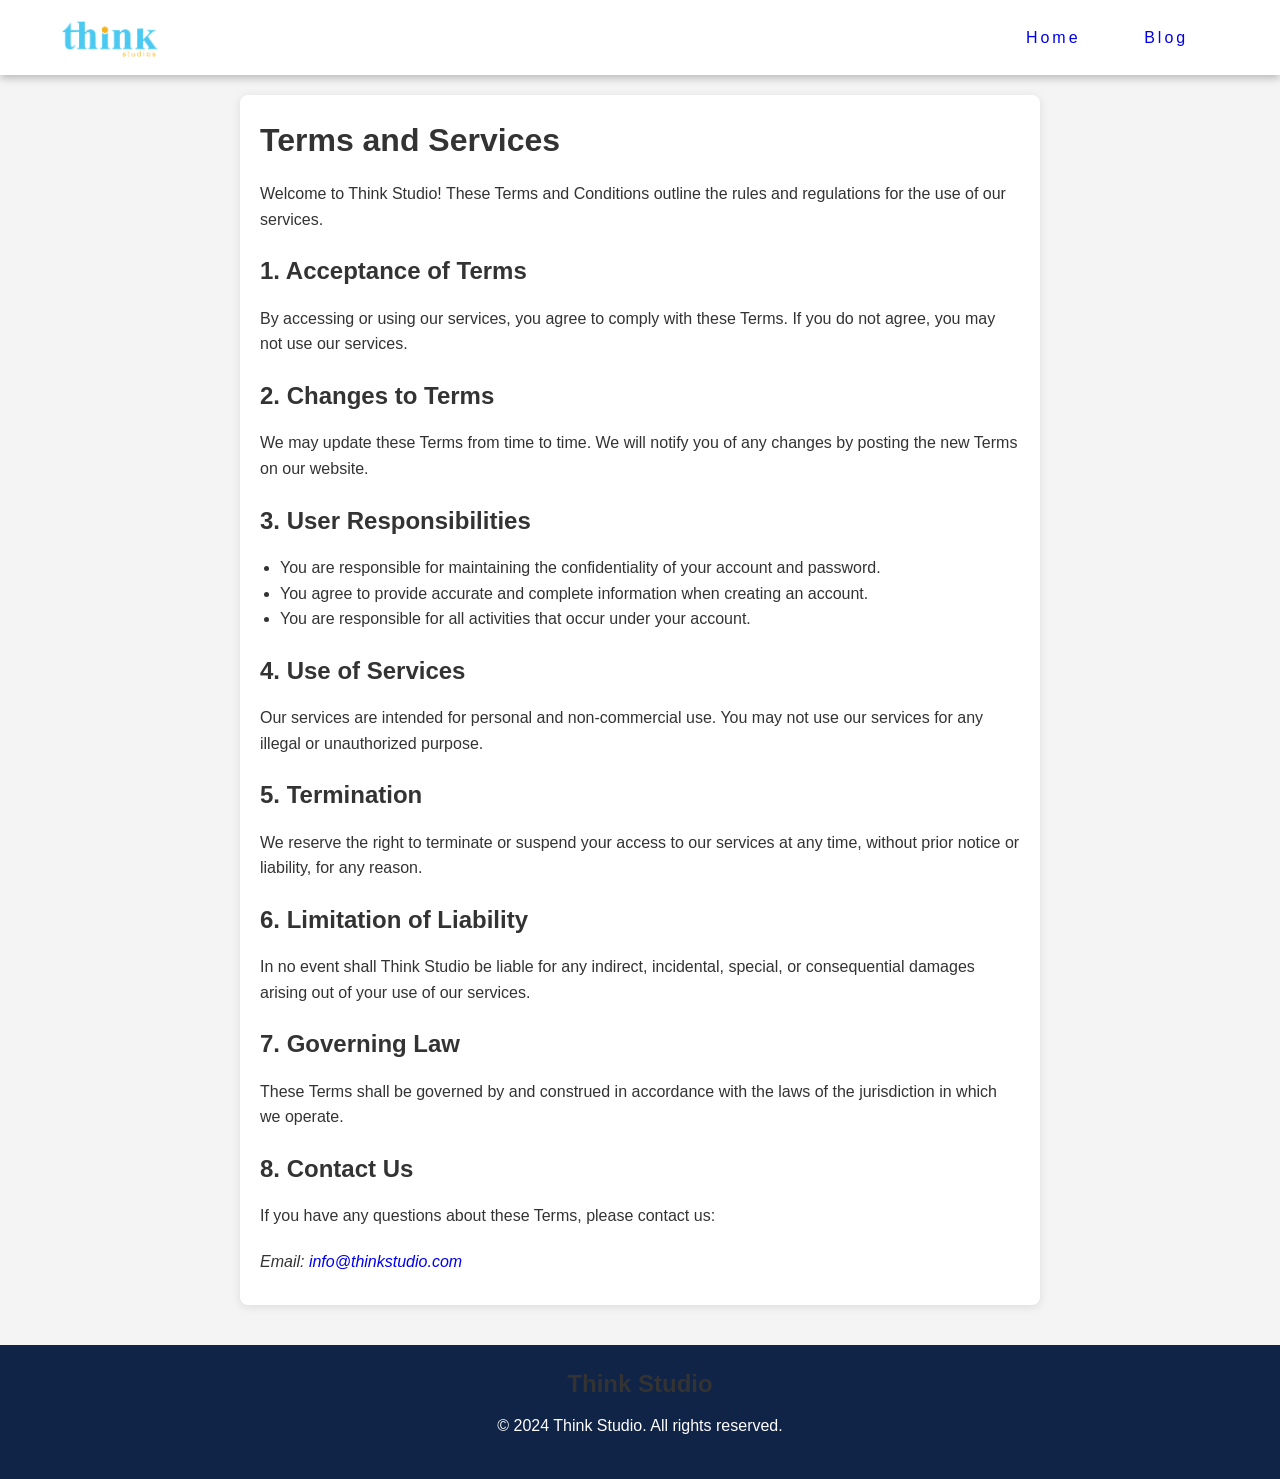
<file: terms_service.html>
<!DOCTYPE html>
<html lang="en">
<head>
    <meta charset="UTF-8">
    <meta name="viewport" content="width=device-width, initial-scale=1.0">
    <meta http-equiv="X-UA-Compatible" content="ie=edge">
    <!-- <link rel="shortcut icon" href="./favicon.svg" type="image/svg+xml"> -->
    <link rel="apple-touch-icon" sizes="180x180" href="favicon/apple-touch-icon.png">
    <link rel="icon" type="image/png" sizes="32x32" href="favicon/favicon-32x32.png">
    <link rel="icon" type="image/png" sizes="16x16" href="favicon/favicon-16x16.png">
    <link rel="manifest" href="favicon/site.webmanifest">
    <link rel="mask-icon" href="favicon/safari-pinned-tab.svg" color="#5bbad5">
    <meta name="msapplication-TileColor" content="#da532c">
    <meta name="theme-color" content="#ffffff">
    <title>Terms and Services</title>
    <style>
        /* Basic Reset */
        * {
            margin: 0;
            padding: 0;
            box-sizing: border-box;
        }

        body {
            font-family: Arial, sans-serif;
            line-height: 1.6;
            color: #333;
            background-color: #f4f4f4;
            overflow: auto; /* Ensure scrolling is enabled */
        }

        /* Navbar container */
        .navbar {
            background-color: #35c6ea;
            overflow: hidden;
            position: relative;
        }

        /* Links inside the navbar */
        .navbar a {
            float: left;
            display: block;
            color: white;
            text-align: center;
            padding: 14px 20px;
            text-decoration: none;
            transition: background-color 0.3s, color 0.3s;
        }

        /* Change the color on hover */
        .navbar a:hover {
            background-color: #ddd;
            color: black;
        }

        /* Right-aligned link */
        .navbar a.right {
            float: right;
        }

        /* Responsive hamburger menu */
        .navbar .icon {
            display: none;
        }

        /* Navbar styling for small screens */
        @media screen and (max-width: 768px) {
            .navbar a { display: none; }
            .navbar a.icon {
                float: right;
                display: block;
                color: white;
            }
        }

        @media screen and (max-width: 768px) {
            .navbar.responsive { position: relative; }
            .navbar.responsive a.icon {
                position: absolute;
                right: 0;
                top: 0;
            }
            .navbar.responsive a {
                float: none;
                display: block;
                text-align: left;
            }
        }
        

        /* Page content styling */
        .content {
            max-width: 800px;
            margin: 20px auto;
            padding: 20px;
            background: white;
            border-radius: 8px;
            box-shadow: 0 2px 10px rgba(0, 0, 0, 0.1);
        }

        h1, h2 {
            color: #333;
            margin-bottom: 15px;
        }

        p {
            margin-bottom: 20px;
            line-height: 1.6;
        }

        ul {
            margin-left: 20px;
            margin-bottom: 20px;
        }

        /* Footer styling */
        footer {
            background-color: #333;
            color: white;
            padding: 20px 0;
            text-align: center;
            margin-top: 40px;
            transition: background-color 0.3s;
        }

        .footer-content {
            max-width: 800px;
            margin: 0 auto;
            padding: 0 20px;
        }

        .footer-logo h2 {
            margin-bottom: 10px;
        }

        address {
            margin: 10px 0;
        }

        /* Responsive adjustments */
        @media screen and (max-width: 600px) {
            .content {
                padding: 15px;
            }

            .footer-content {
                padding: 0 10px;
            }
        }

        @import url("https://fonts.googleapis.com/css2?family=Urbanist:ital,wght@0,100..900;1,100..900&display=swap");

        body {
            font-family: "Urbanist", sans-serif;
            overflow: auto; /* Ensure scrolling is enabled */
        }

        a {
            text-decoration: none;
        }

        a:hover {
            color: currentColor;
        }

        header {
            width: 100vw;
            height: 75px;
            background-color: #fff;
            box-shadow: 0px 3px 8px rgba(0, 0, 0, 0.25);
            display: flex;
            align-items: center;
        }

        header .container-fluid {
            width: 100%;
            padding: 0 60px;
            display: flex;
            align-items: center;
            justify-content: space-between;
        }

        header .navb-logo {
            font-weight: 800;
            font-size: 32px;
        }

        header .navb-items {
            display: flex;
            align-items: center;
            justify-content: flex-end;
            letter-spacing: 3px;
            width: 100%;
        }

        header .mobile-toggle i {
            font-size: 20px;
        }

        header .item {
            margin: 1% 3%;
            text-align: center;
            letter-spacing: 3px;
            color: #102447;
            transition: all 0.1s ease;
            cursor: pointer;
        }

        header .item:hover {
            border-bottom: 3px solid #64d6f4;
            border-top: 3px solid #64d6f4;
        }

        header .item-button a {
            background-color: #102447;
            width: 150px;
            height: 50px;
            display: flex;
            justify-content: center;
            align-items: center;
            font-size: 16px;
            font-weight: 600;
            color: #fff;
            transition: all 0.5s ease;
        }

        header .item-button a:hover {
            background-color: #64d6f4;
        }

        /* Modal */
        .modal-dialog {
            margin: 0;
            width: 430px;
        }

        .modal-content {
            height: 100vh;
            overflow: scroll;
            background-color: #102447;
            border-radius: 0;
        }

        .modal-header {
            display: flex;
            justify-content: space-between;
            align-items: center;
            width: 88%;
            margin: 0 auto;
            padding-bottom: 16px;
            border-bottom: 2px solid #fefefe;
        }

        .modal-header p {
            font-weight: 800;
            font-size: 32px;
            color: white;
        }

        .modal-header .btn-close {
            background: transparent;
            opacity: 1;
        }

        .modal-header i {
            color: #fefefe;
            font-size: 30px;
        }

        .modal-body {
            width: 88%;
            margin: 0 auto;
            padding: 25px 0;
            flex: unset;
        }

        .modal-body .modal-line {
            width: 100%;
            display: flex;
            align-items: center;
            justify-content: flex-start;
            padding: 5px 0;
            margin-bottom: 25px;
            cursor: pointer;
            color: #274d8a;
            border-bottom: 1px solid #274d8a;
            transition: all 0.5s ease;
        }

        .modal-body .modal-line:hover {
            color: #fefefe;
            border-bottom: 1px solid #fefefe;
        }

        .modal-line a {
            font-weight: 500;
            letter-spacing: 2.5px;
            color: #fefefe;
        }

        .modal-line i {
            color: currentColor;
            font-size: 30px;
            width: 35px;
            margin-right: 15px;
            color: #fefefe;
            padding: 0 0 3px 3px;
        }

        .navb-button {
            width: 100%;
            height: 47px;
            background-color: #fefefe;
            display: flex;
            justify-content: center;
            align-items: center;
            font-size: 20px;
            font-weight: 700;
            color: #274d8a;
            letter-spacing: 2px;
            transition: all 0.5s ease;
        }

        .navb-button:hover {
            background-color: #274d8a;
            color: #fefefe;
        }

        .mobile-modal-footer {
            width: 100%;
            margin: 0 auto;
            padding: 10%;
            display: flex;
            justify-content: space-evenly;
            align-items: center;
        }

        .mobile-modal-footer .footer-item {
            cursor: pointer;
            width: 70%;
            height: 50px;
            border-radius: 50px;
            background-color: #102447;
            display: flex;
            justify-content: center;
            align-items: center;
            transition: all 0.5s ease;
            color: #fefefe;
        }

        .mobile-modal-footer .footer-item:hover {
            background-color: #fefefe;
            color: #102447;
        }

        /* Footer styles */
        footer {
            background-color: #102447;
            color: #fefefe;
            display: flex;
            justify-content: center;
            padding: 20px 0;
            flex-direction: column;
            align-items: center;
        }

        footer .footer-content {
            width: 80%;
            display: flex;
            flex-direction: column;
            align-items: center;
        }

        footer .footer-content h2 {
            margin-bottom: 10px;
        }

        footer address {
            margin: 0;
            font-style: normal;
        }

        footer a {
            color: #64d6f4;
        }

        footer a:hover {
            text-decoration: underline;
        }
        /* Logo container */
.navb-logo {
    display: flex;
    align-items: center; /* Center the logo vertically */
}

/* Logo image */
.navb-logo .logo img {
    max-height: 100px; /* Set a maximum height for the logo */
    width: auto; /* Maintain aspect ratio */
    transition: transform 0.3s; /* Add a smooth transition for hover effect */
    margin-top: 30px;
}

/* Hover effect for the logo */
.navb-logo .logo:hover img {
    transform: scale(1.1); /* Scale the logo up on hover */
}

/* Optional: Responsive logo */
@media screen and (max-width: 600px) {
    .navb-logo .logo img {
        max-height: 70px; /* Adjust logo size for smaller screens */
        margin-top: 30px;
        
    }
    .navb-logo{
        margin-right: 40px;

    }
}
@media (max-width: 980px) {
    .navb-items {
        padding: 10px; /* Adjust padding */
    }

    .navb-items .item {
        margin: 20px 0; /* Adjust margin for stacked items */
        width: 100%; /* Make items full width */
    }
}



    </style>

</head>
<body>
    <header>
        <div class="container-fluid">
            <div class="navb-logo">
                <a href="#" class="logo">
                    <img src="./assets/images/logo.png" alt="Logo">
                  </a>
            </div>
            <div class="navb-items">
                <div class="item"><a href="./index.html">Home</div></a>
                <div class="item"><a href="./blogs/blogslist.html">Blog</div></a>
                
        </div>
    </header>

    <div class="content">
        <h1>Terms and Services</h1>
        <p>Welcome to Think Studio! These Terms and Conditions outline the rules and regulations for the use of our services.</p>

        <h2>1. Acceptance of Terms</h2>
        <p>By accessing or using our services, you agree to comply with these Terms. If you do not agree, you may not use our services.</p>

        <h2>2. Changes to Terms</h2>
        <p>We may update these Terms from time to time. We will notify you of any changes by posting the new Terms on our website.</p>

        <h2>3. User Responsibilities</h2>
        <ul>
            <li>You are responsible for maintaining the confidentiality of your account and password.</li>
            <li>You agree to provide accurate and complete information when creating an account.</li>
            <li>You are responsible for all activities that occur under your account.</li>
        </ul>

        <h2>4. Use of Services</h2>
        <p>Our services are intended for personal and non-commercial use. You may not use our services for any illegal or unauthorized purpose.</p>

        <h2>5. Termination</h2>
        <p>We reserve the right to terminate or suspend your access to our services at any time, without prior notice or liability, for any reason.</p>

        <h2>6. Limitation of Liability</h2>
        <p>In no event shall Think Studio be liable for any indirect, incidental, special, or consequential damages arising out of your use of our services.</p>

        <h2>7. Governing Law</h2>
        <p>These Terms shall be governed by and construed in accordance with the laws of the jurisdiction in which we operate.</p>

        <h2>8. Contact Us</h2>
        <p>If you have any questions about these Terms, please contact us:</p>
        <address>
            Email: <a href="mailto:info@thinkstudio.com">info@thinkstudio.com</a><br>
        </address>
    </div>

    <footer>
        <div class="footer-content">
            <h2>Think Studio</h2>
            <p>&copy; 2024 Think Studio. All rights reserved.</p>
        </div>
    </footer>

    <script>
        function toggleNavbar() {
            var navbar = document.getElementById("myNavbar");
            if (navbar.className === "navbar") {
                navbar.className += " responsive";
            } else {
                navbar.className = "navbar";
            }
        }
    </script>
     <!-- JS Start -->
     <script src="https://cdn.jsdelivr.net/npm/@popperjs/core@2.11.8/dist/umd/popper.min.js" integrity="sha384-I7E8VVD/ismYTF4hNIPjVp/Zjvgyol6VFvRkX/vR+Vc4jQkC+hVqc2pM8ODewa9r" crossorigin="anonymous">
    </script>
    <script src="https://cdn.jsdelivr.net/npm/bootstrap@5.3.3/dist/js/bootstrap.min.js" integrity="sha384-0pUGZvbkm6XF6gxjEnlmuGrJXVbNuzT9qBBavbLwCsOGabYfZo0T0to5eqruptLy" crossorigin="anonymous">
    </script>
    <!-- JS End -->

</body>
</html>
</file>
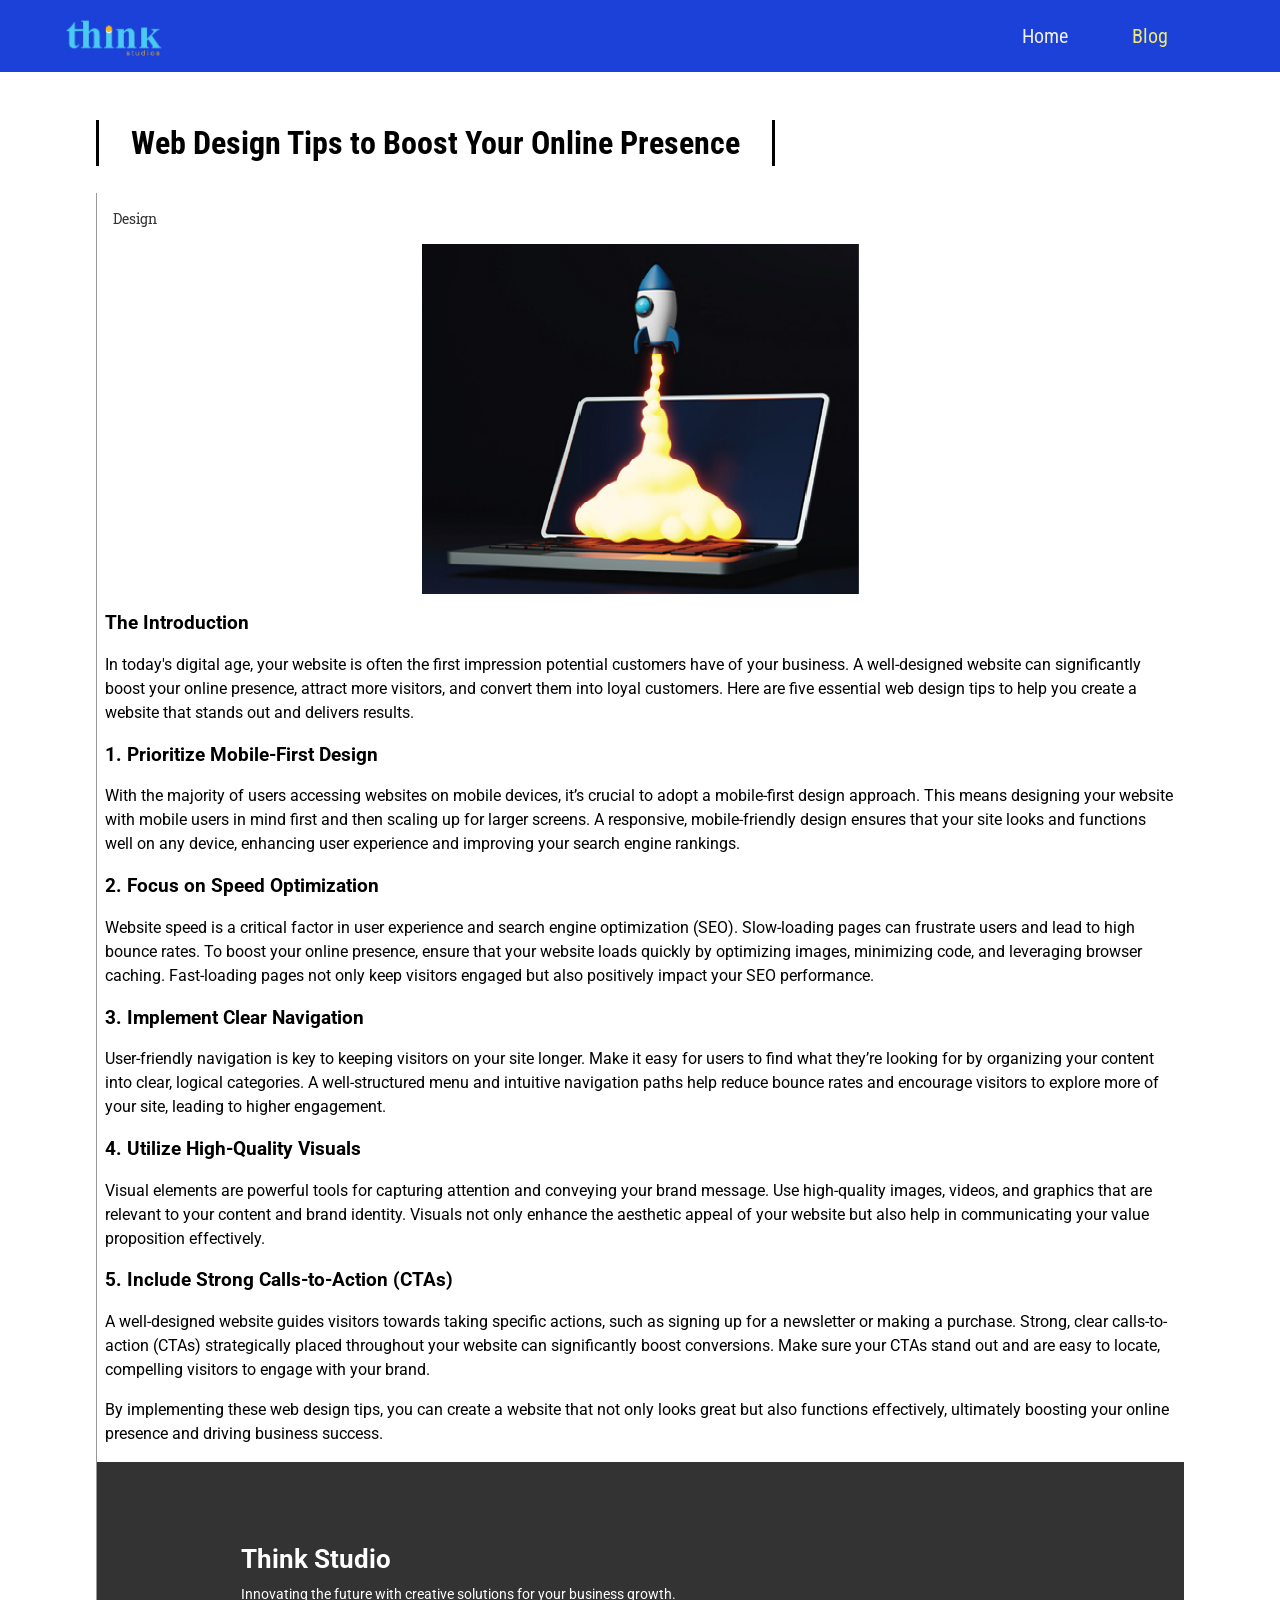
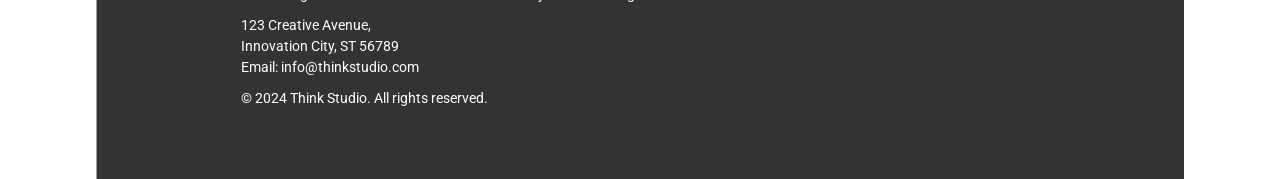
<file: blogs/blog1.html>
<!DOCTYPE html>
<html lang="en">

<head>
  <meta charset="UTF-8">
  <meta name="viewport" content="width=device-width, initial-scale=1.0">
  <meta http-equiv="X-UA-Compatible" content="ie=edge">
  <link rel="stylesheet" href="https://use.fontawesome.com/releases/v5.1.0/css/all.css" integrity="sha384-lKuwvrZot6UHsBSfcMvOkWwlCMgc0TaWr+30HWe3a4ltaBwTZhyTEggF5tJv8tbt"
    crossorigin="anonymous">
  <link href="https://fonts.googleapis.com/css?family=Roboto|Roboto+Condensed|Roboto+Slab" rel="stylesheet">
    <!-- fav -->
<!-- <link rel="shortcut icon" href="./favicon.svg" type="image/svg+xml"> -->
<link rel="apple-touch-icon" sizes="180x180" href="favicon\apple-touch-icon.png">
<link rel="icon" type="image/png" sizes="32x32" href="favicon\favicon-32x32.png">
<link rel="icon" type="image/png" sizes="16x16" href="favicon\favicon-16x16.png">
<link rel="manifest" href="favicon\site.webmanifest">
<link rel="mask-icon" href="favicon\safari-pinned-tab.svg" color="#5bbad5">
<meta name="msapplication-TileColor" content="#da532c">
<meta name="theme-color" content="#ffffff">

  <link rel="stylesheet" href="style.css">
  <title>thing studio Blog post</title>
</head>

<body>
  <div id="slideout-menu">
      <ul>
          <li>
              <a href="../index.html">Home</a>
          </li>
          <li>
              <a  href="blogslist.html">Blog</a>
          </li>
          
      </ul>
  </div>

  <nav>
      <div id="logo-img">
          <a href="#">
              <img src="./img/logo.png" alt="">
          </a>
      </div>
      <div id="menu-icon">
          <i class="fas fa-bars"></i>
      </div>
      <ul>
          <li>
              <a href="../index.html">Home</a>
          </li>
          <li>
              <a class="active" href="blogslist.html">Blog</a>
          </li>
          <li>
              <div id="search-icon">
                  <!-- <i class="fas fa-search"></i> -->
              </div>
          </li>
      </ul>
  </nav>

  <main>

    <h2 class="page-heading">Web Design Tips to Boost Your Online Presence</h2>
    <div id="post-container">
      <section id="blogpost">
        <div class="card">
          <div class="card-meta-blogpost">
            <!-- Posted by Admin on 01/01/2018 in -->
            <a href="./blog1.html">Design</a>
          </div>
          <div class="card-image">
            <img src="./img/Web Design Tips to Boost Your Online Presence blog22.jpg" alt="Card Image">
          </div>
          <div class="card-description">
            <h3>The Introduction</h3>
            <p>In today's digital age, your website is often the first impression potential customers have of your business. A well-designed website can significantly boost your online presence, attract more visitors, and convert them into loyal customers. Here are five essential web design tips to help you create a website that stands out and delivers results.</p>
            <h3>1. Prioritize Mobile-First Design</h3>
            <p>
                With the majority of users accessing websites on mobile devices, it’s crucial to adopt a mobile-first design approach. This means designing your website with mobile users in mind first and then scaling up for larger screens. A responsive, mobile-friendly design ensures that your site looks and functions well on any device, enhancing user experience and improving your search engine rankings.
            </p>
            <h3>2. Focus on Speed Optimization</h3>
            <p>
                Website speed is a critical factor in user experience and search engine optimization (SEO). Slow-loading pages can frustrate users and lead to high bounce rates. To boost your online presence, ensure that your website loads quickly by optimizing images, minimizing code, and leveraging browser caching. Fast-loading pages not only keep visitors engaged but also positively impact your SEO performance.
            </p>
            <h3>3. Implement Clear Navigation</h3>
            <p>
                User-friendly navigation is key to keeping visitors on your site longer. Make it easy for users to find what they’re looking for by organizing your content into clear, logical categories. A well-structured menu and intuitive navigation paths help reduce bounce rates and encourage visitors to explore more of your site, leading to higher engagement.
            </p>
            <h3>4. Utilize High-Quality Visuals</h3>
            <p>
                Visual elements are powerful tools for capturing attention and conveying your brand message. Use high-quality images, videos, and graphics that are relevant to your content and brand identity. Visuals not only enhance the aesthetic appeal of your website but also help in communicating your value proposition effectively.
            </p>
            <h3>5. Include Strong Calls-to-Action (CTAs)</h3>
            <p>
                A well-designed website guides visitors towards taking specific actions, such as signing up for a newsletter or making a purchase. Strong, clear calls-to-action (CTAs) strategically placed throughout your website can significantly boost conversions. Make sure your CTAs stand out and are easy to locate, compelling visitors to engage with your brand.
            </p>
            <p>
                By implementing these web design tips, you can create a website that not only looks great but also functions effectively, ultimately boosting your online presence and driving business success.
            </p>
          </div>
        </div>

        <!-- <div id="comments-section">
          Comments Section
        </div>
      </section>

      <aside id="sidebar">
        <h3>Sidebar Heading</h3>
        <p>Sidebar 1</p>
      </aside>
    </div> -->

    <footer>
        <div class="footer-content">
          <div class="footer-logo">
            <h2>Think Studio</h2>
          </div>
          <p>Innovating the future with creative solutions for your business growth.</p>
          <address>
            123 Creative Avenue,<br>
            Innovation City, ST 56789<br>
            Email: info@thinkstudio.com
          </address>
          <p>&copy; 2024 Think Studio. All rights reserved.</p>
        </div>
      </footer>
  </main>

  <script src="blogs.js"></script>
</body>

</html>
</file>
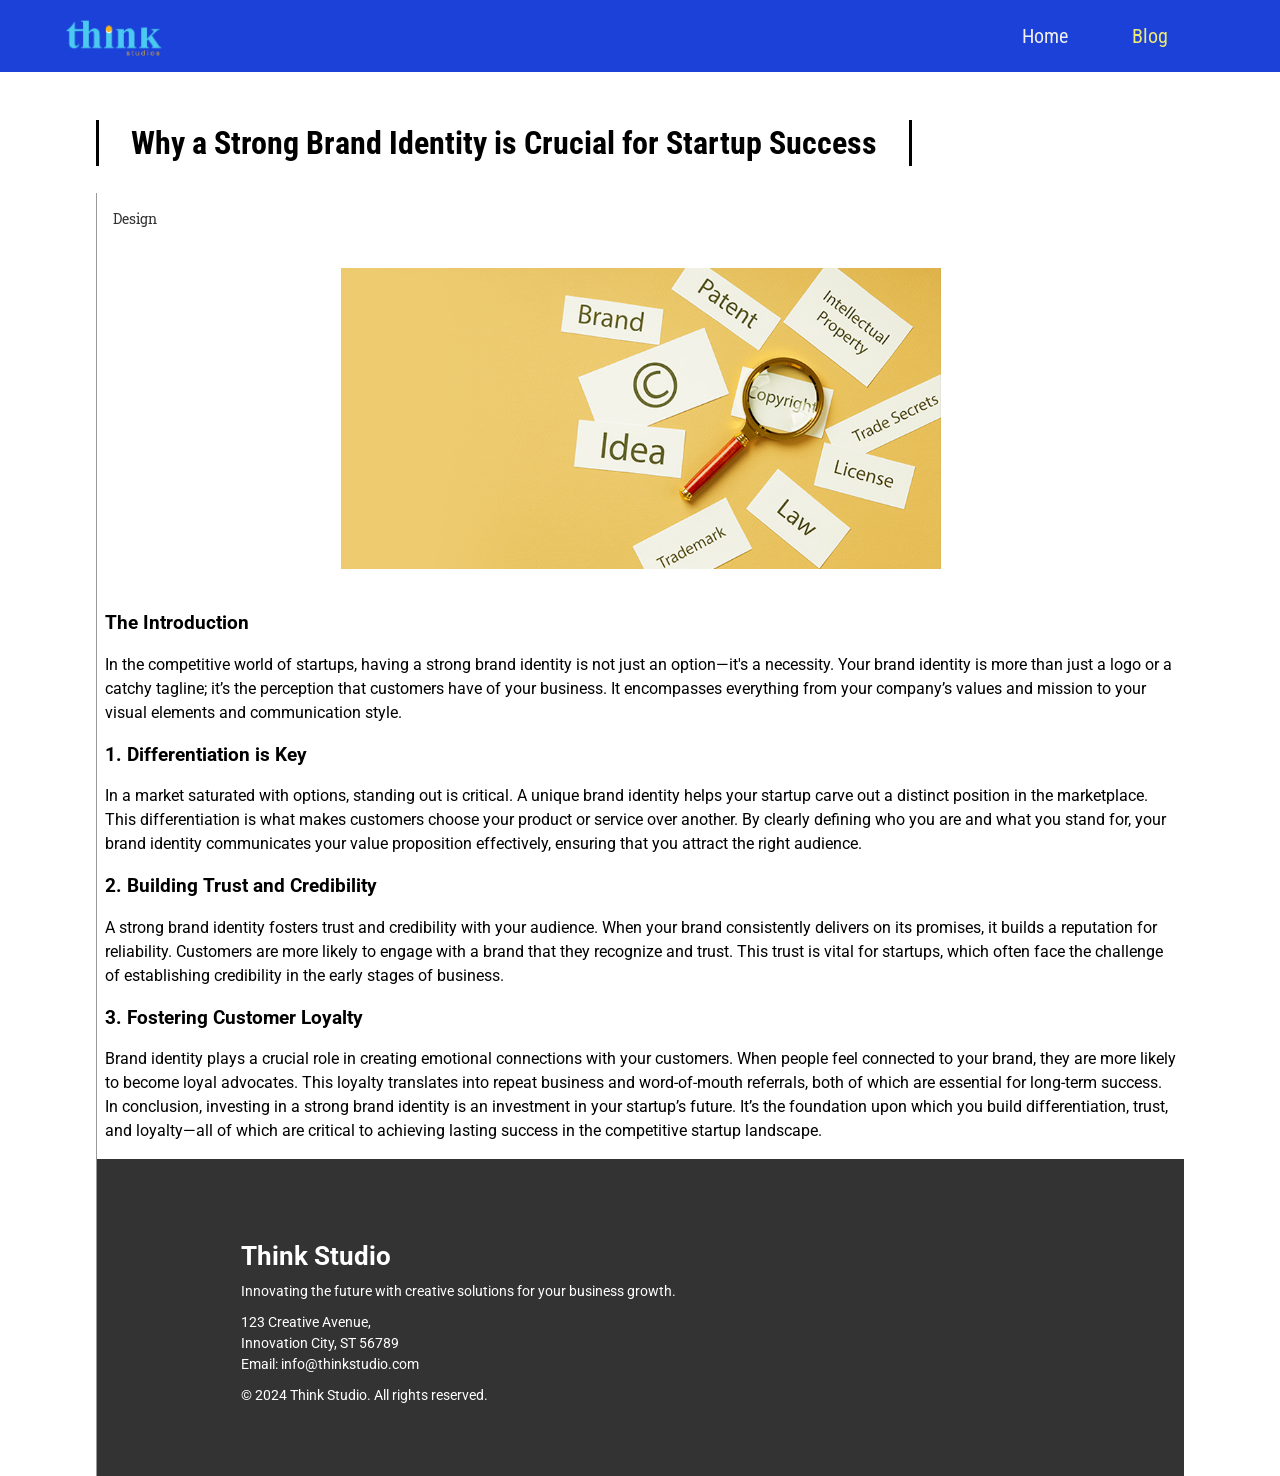
<file: blogs/blog2.html>
<!DOCTYPE html>
<html lang="en">

<head>
  <meta charset="UTF-8">
  <meta name="viewport" content="width=device-width, initial-scale=1.0">
  <meta http-equiv="X-UA-Compatible" content="ie=edge">
  <link rel="stylesheet" href="https://use.fontawesome.com/releases/v5.1.0/css/all.css" integrity="sha384-lKuwvrZot6UHsBSfcMvOkWwlCMgc0TaWr+30HWe3a4ltaBwTZhyTEggF5tJv8tbt"
    crossorigin="anonymous">
  <link href="https://fonts.googleapis.com/css?family=Roboto|Roboto+Condensed|Roboto+Slab" rel="stylesheet">
    <!-- fav -->
<!-- <link rel="shortcut icon" href="./favicon.svg" type="image/svg+xml"> -->
<link rel="apple-touch-icon" sizes="180x180" href="favicon\apple-touch-icon.png">
<link rel="icon" type="image/png" sizes="32x32" href="favicon\favicon-32x32.png">
<link rel="icon" type="image/png" sizes="16x16" href="favicon\favicon-16x16.png">
<link rel="manifest" href="favicon\site.webmanifest">
<link rel="mask-icon" href="favicon\safari-pinned-tab.svg" color="#5bbad5">
<meta name="msapplication-TileColor" content="#da532c">
<meta name="theme-color" content="#ffffff">

  <link rel="stylesheet" href="style.css">
  <title>thing studio Blog post</title>
</head>

<body>
  <div id="slideout-menu">
      <ul>
          <li>
              <a href="../index.html">Home</a>
          </li>
          <li>
              <a  href="blogslist.html">Blog</a>
          </li>
          
      </ul>
  </div>

  <nav>
      <div id="logo-img">
          <a href="#">
              <img src="./img/logo.png" alt="">
          </a>
      </div>
      <div id="menu-icon">
          <i class="fas fa-bars"></i>
      </div>
      <ul>
          <li>
              <a href="../index.html">Home</a>
          </li>
          <li>
              <a class="active" href="blogslist.html">Blog</a>
          </li>
          <li>
              <div id="search-icon">
                  <!-- <i class="fas fa-search"></i> -->
              </div>
          </li>
      </ul>
  </nav>

  <main>

    <h2 class="page-heading">Why a Strong Brand Identity is Crucial for Startup Success</h2>
    <div id="post-container">
      <section id="blogpost">
        <div class="card">
          <div class="card-meta-blogpost">
            <!-- Posted by Admin on 01/01/2018 in -->
            <a href="./blog2.html">Design</a>
          </div>
          <div class="card-image">
            <img src="./img/Why a Strong Brand Identity is Crucial for Startup Success blog.jpg" alt="Card Image">
          </div>
          <div class="card-description">
            <h3>The Introduction</h3>
            <p>In the competitive world of startups, having a strong brand identity is not just an option—it's a necessity. Your brand identity is more than just a logo or a catchy tagline; it’s the perception that customers have of your business. It encompasses everything from your company’s values and mission to your visual elements and communication style.</p>
            <h3>1. Differentiation is Key</h3>
        <p>
            In a market saturated with options, standing out is critical. A unique brand identity helps your startup carve out a distinct position in the marketplace. This differentiation is what makes customers choose your product or service over another. By clearly defining who you are and what you stand for, your brand identity communicates your value proposition effectively, ensuring that you attract the right audience.
        </p>
        <h3>2. Building Trust and Credibility</h3>
        <p>
            A strong brand identity fosters trust and credibility with your audience. When your brand consistently delivers on its promises, it builds a reputation for reliability. Customers are more likely to engage with a brand that they recognize and trust. This trust is vital for startups, which often face the challenge of establishing credibility in the early stages of business.
        </p>
        <h3>3. Fostering Customer Loyalty</h3>
        <p>
            Brand identity plays a crucial role in creating emotional connections with your customers. When people feel connected to your brand, they are more likely to become loyal advocates. This loyalty translates into repeat business and word-of-mouth referrals, both of which are essential for long-term success.
            <br>In conclusion, investing in a strong brand identity is an investment in your startup’s future. It’s the foundation upon which you build differentiation, trust, and loyalty—all of which are critical to achieving lasting success in the competitive startup landscape.
        </p>
          </div>
        </div>

        <!-- <div id="comments-section">
          Comments Section
        </div>
      </section>

      <aside id="sidebar">
        <h3>Sidebar Heading</h3>
        <p>Sidebar 1</p>
      </aside>
    </div> -->

    <footer>
        <div class="footer-content">
          <div class="footer-logo">
            <h2>Think Studio</h2>
          </div>
          <p>Innovating the future with creative solutions for your business growth.</p>
          <address>
            123 Creative Avenue,<br>
            Innovation City, ST 56789<br>
            Email: info@thinkstudio.com
          </address>
          <p>&copy; 2024 Think Studio. All rights reserved.</p>
        </div>
      </footer>
  </main>

  <script src="blogs.js"></script>
</body>

</html>
</file>
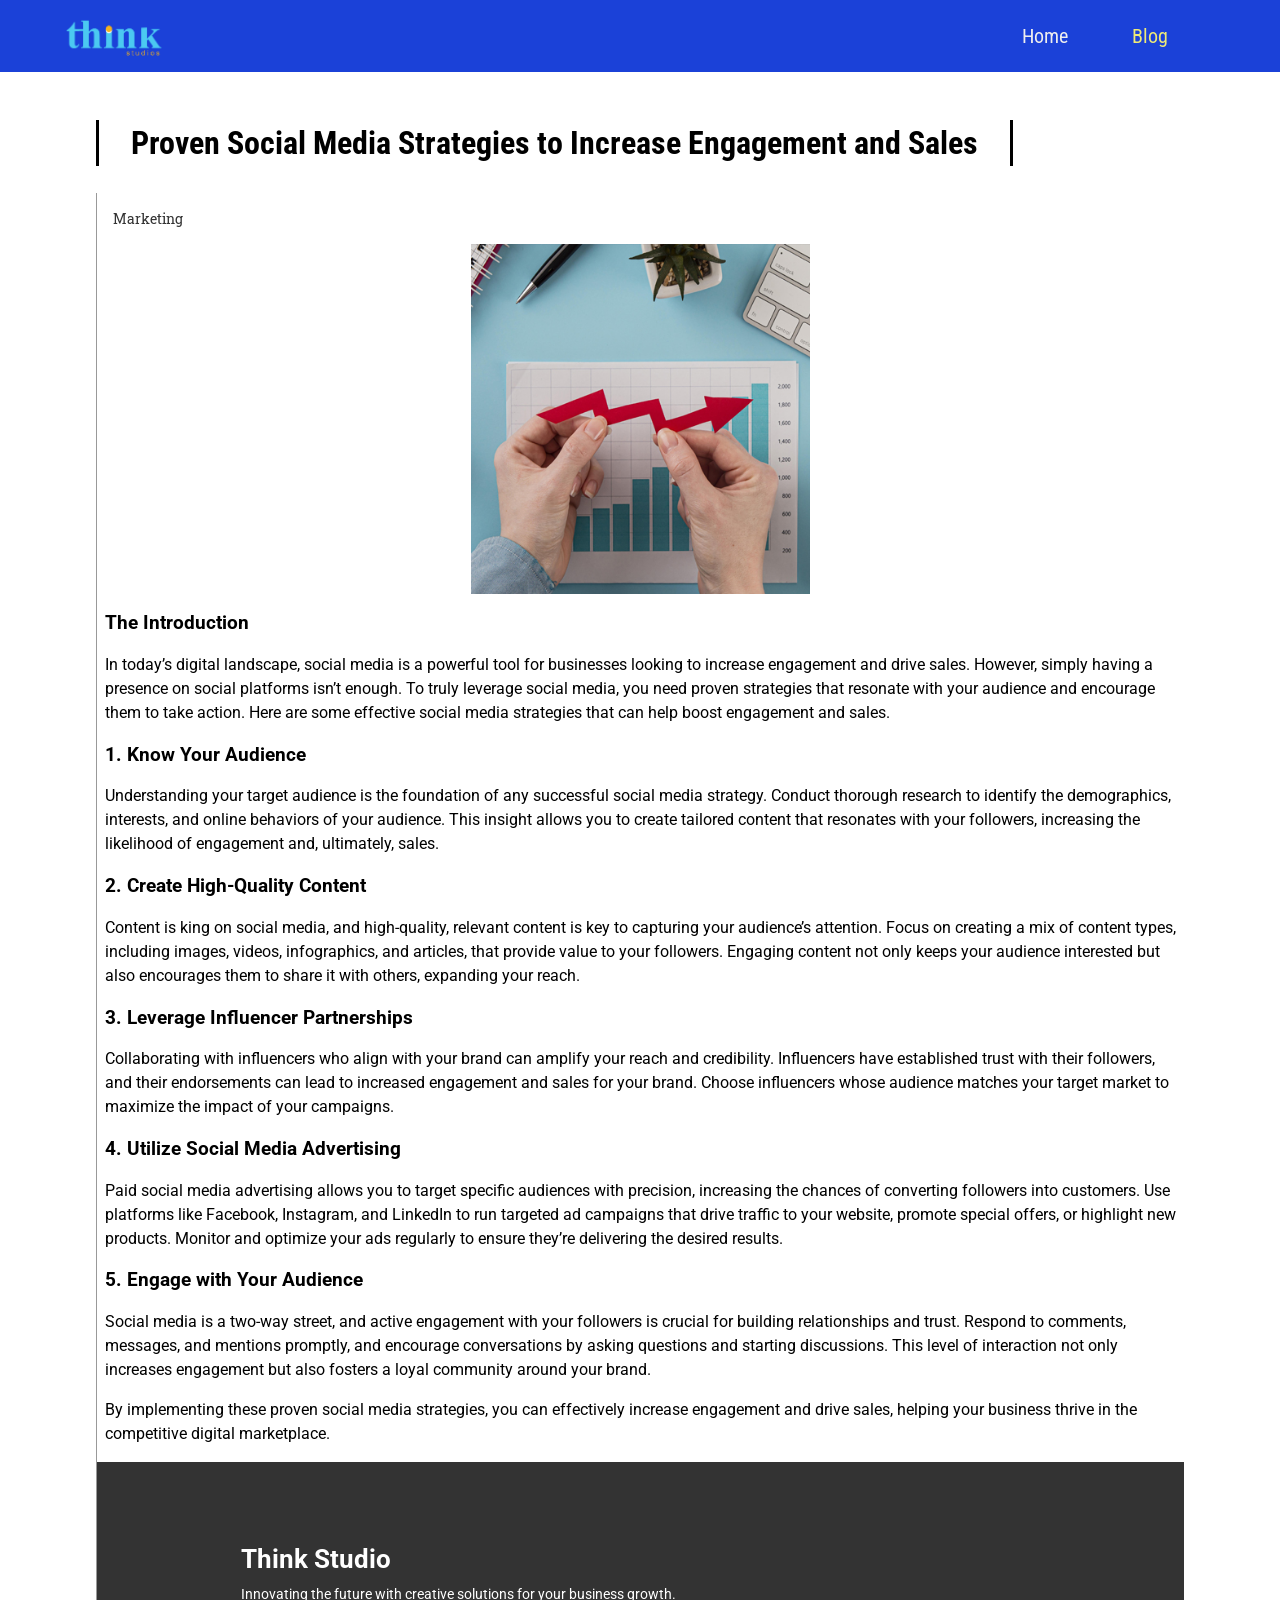
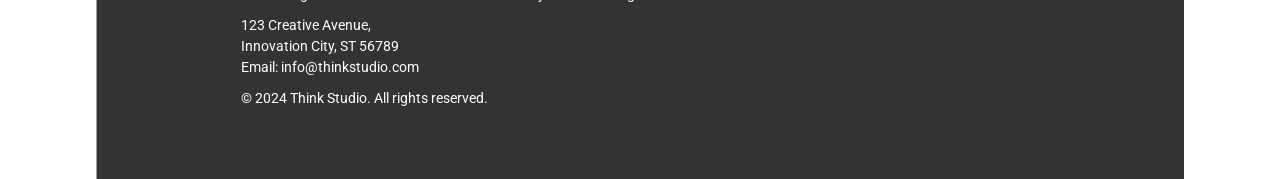
<file: blogs/blog3.html>
<!DOCTYPE html>
<html lang="en">

<head>
  <meta charset="UTF-8">
  <meta name="viewport" content="width=device-width, initial-scale=1.0">
  <meta http-equiv="X-UA-Compatible" content="ie=edge">
  <link rel="stylesheet" href="https://use.fontawesome.com/releases/v5.1.0/css/all.css" integrity="sha384-lKuwvrZot6UHsBSfcMvOkWwlCMgc0TaWr+30HWe3a4ltaBwTZhyTEggF5tJv8tbt"
    crossorigin="anonymous">
  <link href="https://fonts.googleapis.com/css?family=Roboto|Roboto+Condensed|Roboto+Slab" rel="stylesheet">
    <!-- fav -->
<!-- <link rel="shortcut icon" href="./favicon.svg" type="image/svg+xml"> -->
<link rel="apple-touch-icon" sizes="180x180" href="favicon\apple-touch-icon.png">
<link rel="icon" type="image/png" sizes="32x32" href="favicon\favicon-32x32.png">
<link rel="icon" type="image/png" sizes="16x16" href="favicon\favicon-16x16.png">
<link rel="manifest" href="favicon\site.webmanifest">
<link rel="mask-icon" href="favicon\safari-pinned-tab.svg" color="#5bbad5">
<meta name="msapplication-TileColor" content="#da532c">
<meta name="theme-color" content="#ffffff">

  <link rel="stylesheet" href="style.css">
  <title>thing studio Blog post</title>
</head>

<body>
  <div id="slideout-menu">
      <ul>
          <li>
              <a href="../index.html">Home</a>
          </li>
          <li>
              <a  href="blogslist.html">Blog</a>
          </li>
          
      </ul>
  </div>

  <nav>
      <div id="logo-img">
          <a href="#">
              <img src="./img/logo.png" alt="">
          </a>
      </div>
      <div id="menu-icon">
          <i class="fas fa-bars"></i>
      </div>
      <ul>
          <li>
              <a href="../index.html">Home</a>
          </li>
          <li>
              <a class="active" href="blogslist.html">Blog</a>
          </li>
          <li>
              <div id="search-icon">
                  <!-- <i class="fas fa-search"></i> -->
              </div>
          </li>
      </ul>
  </nav>

  <main>

    <h2 class="page-heading">Proven Social Media Strategies to Increase Engagement and Sales</h2>
    <div id="post-container">
      <section id="blogpost">
        <div class="card">
          <div class="card-meta-blogpost">
            <!-- Posted by Admin on 01/01/2018 in -->
            <a href="#">Marketing</a>
          </div>
          <div class="card-image">
            <img src="./img/Proven Social Media Strategies to Increase Engagement and Sales blog .jpg" alt="Card Image">
          </div>
          <div class="card-description">
            <h3>The Introduction</h3>
            <p>In today’s digital landscape, social media is a powerful tool for businesses looking to increase engagement and drive sales. However, simply having a presence on social platforms isn’t enough. To truly leverage social media, you need proven strategies that resonate with your audience and encourage them to take action. Here are some effective social media strategies that can help boost engagement and sales.</p>
            <h3>1. Know Your Audience</h3>
            <p>
                Understanding your target audience is the foundation of any successful social media strategy. Conduct thorough research to identify the demographics, interests, and online behaviors of your audience. This insight allows you to create tailored content that resonates with your followers, increasing the likelihood of engagement and, ultimately, sales.
            </p>
            <h3>2. Create High-Quality Content</h3>
            <p>
                Content is king on social media, and high-quality, relevant content is key to capturing your audience’s attention. Focus on creating a mix of content types, including images, videos, infographics, and articles, that provide value to your followers. Engaging content not only keeps your audience interested but also encourages them to share it with others, expanding your reach.
            </p>
            <h3>3. Leverage Influencer Partnerships</h3>
            <p>
                Collaborating with influencers who align with your brand can amplify your reach and credibility. Influencers have established trust with their followers, and their endorsements can lead to increased engagement and sales for your brand. Choose influencers whose audience matches your target market to maximize the impact of your campaigns.
            </p>
            <h3>4. Utilize Social Media Advertising</h3>
            <p>
                Paid social media advertising allows you to target specific audiences with precision, increasing the chances of converting followers into customers. Use platforms like Facebook, Instagram, and LinkedIn to run targeted ad campaigns that drive traffic to your website, promote special offers, or highlight new products. Monitor and optimize your ads regularly to ensure they’re delivering the desired results.
            </p>
            <h3>5. Engage with Your Audience</h3>
            <p>
                Social media is a two-way street, and active engagement with your followers is crucial for building relationships and trust. Respond to comments, messages, and mentions promptly, and encourage conversations by asking questions and starting discussions. This level of interaction not only increases engagement but also fosters a loyal community around your brand.
            </p>
            <p>
                By implementing these proven social media strategies, you can effectively increase engagement and drive sales, helping your business thrive in the competitive digital marketplace.
            </p>
          </div>
        </div>

        <!-- <div id="comments-section">
          Comments Section
        </div>
      </section>

      <aside id="sidebar">
        <h3>Sidebar Heading</h3>
        <p>Sidebar 1</p>
      </aside>
    </div> -->

    <footer>
        <div class="footer-content">
          <div class="footer-logo">
            <h2>Think Studio</h2>
          </div>
          <p>Innovating the future with creative solutions for your business growth.</p>
          <address>
            123 Creative Avenue,<br>
            Innovation City, ST 56789<br>
            Email: info@thinkstudio.com
          </address>
          <p>&copy; 2024 Think Studio. All rights reserved.</p>
        </div>
      </footer>
  </main>

  <script src="blogs.js"></script>
</body>

</html>
</file>
<file: blogs/style.css>
body {
  font-family: "Roboto", sans-serif;
  margin: 0;
}

h1 {
  padding: 8px;
  background: rgba(76, 200, 224, 0.8);
  border-radius: 8px;
  margin: 0;
  font-size: 64px;
  font-family: "Roboto Slab", serif;
}

p {
  line-height: 1.5;
}

main {
  margin: 0 auto;
}

a {
  text-decoration: none;
  color: black;
}

a:hover {
  text-decoration: underline;
}

/* Inputs */

input,
textarea {
  height: 32px;
  padding: 0 16px;
  font-family: "Roboto Condensed", sans-serif;
  font-size: 20px;
  border: none;
  box-shadow: inset 8px 3px 18px -4px rgba(0, 0, 0, 0.4);
}

input:focus,
textarea:focus {
  outline: none;
}

/* Banner */

#banner {
  height: 100vh;
  display: flex;
  align-items: center;
  justify-content: center;
  flex-direction: column;
  background: rgba(0, 0, 0, 0.2);
  background-size: cover;
  background-attachment: fixed;
  background-position: center;
  background-blend-mode: overlay;
  color: white;
}

#banner h3 {
  background: black;
  border-radius: 8px;
  padding: 0 24px;
  font-size: 24px;
}

/* Search Box */

#searchbox {
  position: fixed;
  right: 0;
  top: 24px;
  width: 500px;
  pointer-events: none;
  z-index: 50;
  transition: 0.4s;
}

#searchbox input {
  height: 48px;
  width: 100%;
}

/* Navigation */

nav {
  height: 72px;
  background: #1b41d8;
  width: 100%;
  margin: 0;
  position: fixed;
  font-family: "Roboto Condensed", sans-serif;
  font-size: 20px;
  display: flex;
  justify-content: space-between;
  padding: 0 16px 0 0;
  box-sizing: border-box;
  z-index: 100;
}

nav a {
  padding: 0 32px;
  color: #eee;
  transition: 0.4s;
}

nav a:hover {
  text-decoration: none;
  color: rgb(33, 188, 232);
}

nav ul {
  display: flex;
  list-style: none;
  justify-content: space-around;
  align-items: center;
  height: 100%;
  margin: 0;
}

.active {
  color: #eeea78;
}

#logo-img {
  display: flex;
  height: 100%;
  background: #1b41d8;
  padding: 0 32px;
  align-items: center;
  color: white;
  transition: 0.4s;
}

#logo-img img {
  height: 100px;
  padding-top: 20px;
}

#menu-icon {
  height: 100%;
  font-size: 28px;
  padding: 0 4px;
  color: #eee;
  display: none;
  align-items: center;
}

/* Search Icon */

#search-icon {
  color: white;
  padding: 0 32px;
  cursor: pointer;
  transition: 0.4s;
}

#search-icon:hover {
  color: red;
}

/* Slideout Menu */

#slideout-menu {
  display: none;
  background: #2d3436;
  z-index: 100;
  position: fixed;
  transition: 0.4s;
  margin-top: 72px;
  width: 100%;
  text-align: center;
  opacity:0;
  pointer-events:none;
}

#slideout-menu ul {
  list-style: none;
  padding: 0 32px;
}

#slideout-menu ul li {
  padding: 8px;
}

#slideout-menu a {
  font-family: "Roboto Condensed", sans-serif;
  font-size: 20px;
  color: white;
}

#slideout-menu input {
  width: 85%;
  padding: 8px;
  font-family: "Roboto Condensed", sans-serif;
  font-size: 20px;
  text-align: center;
}

/* Sections */

section {
  display: flex;
  justify-content: space-around;
  flex-wrap: wrap;
}

.section-heading {
  font-size: 32px;
  font-family: "Roboto Condensed", sans-serif;
  border-left: 3px solid black;
  border-right: 3px solid black;
  transition: all 0.4s;
  display: inline-block;
  padding: 4px 32px;
}

.section-heading:hover {
  padding: 4px 48px;
  background: red;
}

/* Section Source */

#section-source p {
  padding: 8px;
  text-align: center;
}

#section-source a {
  margin: 8px;
  text-align: center;
}

/* Card */

.card-image {
  transition: 0.4s;
}

.card-image:hover {
  box-shadow: 0 10px 6px -6px #777;
}

.card .card-description {
  padding: 0 8px;
}

.card-meta-blogpost{
  color:#333;
  font-size:14px;
  padding: 16px;
  font-family:'Roboto Slab', serif;
}

.card-meta-blogpost a{
  color:#333;
}

/* Button Read more */

.btn-readmore {
  padding: 12px 30px; /* Padding for a better feel */
  border: none; /* Remove the border for a cleaner look */
  border-radius: 30px; /* Rounded corners for a softer appearance */
  font-weight: bold;
  font-size: 16px; /* Increased font size for readability */
  cursor: pointer;
  background:  rgb(47, 187, 238) 100%; /* Gradient background */
  color: #e5f726; /* Dark text color for contrast */
  text-transform: uppercase; /* Uppercase text for a stronger impression */
  letter-spacing: 1px; /* Slight letter spacing for readability */
  transition: background 0.3s ease, transform 0.3s ease, box-shadow 0.3s ease; /* Smooth transition for hover effects */
  box-shadow: 0 4px 10px rgba(0, 0, 0, 0.1); /* Subtle shadow for depth */
  display: inline-block; /* Ensures proper inline-block behavior */
  position: relative; /* For positioning pseudo-elements */
  margin-bottom: 24px; /* Space below the button */
  z-index: 1; /* Ensure button is on top of other content */
  text-decoration: none; /* Remove underline from the text */
}

.btn-readmore:hover {
  background: rgb(246, 246, 65); /* Darker background on hover */
  color: rgb(27, 178, 243); /* Change text color on hover for contrast */
  transform: translateY(-4px) scale(1.05); /* Slight lift and scale effect on hover */
  box-shadow: 0 8px 20px rgba(0, 0, 0, 0.2); /* Enhanced shadow on hover */
  text-decoration: none;
}




/* Footer */

footer {
  background-color: #333;
  color: #fff;
  padding: 40px 20px;
  text-align: center;
}

.footer-content {
  max-width: 800px;
  margin: 0 auto;
}

.footer-logo h2 {
  font-size: 26px;
  font-weight: bold;
  margin-bottom: 10px;
}

footer p {
  font-size: 14px;
  margin: 10px 0;
}

address {
  font-style: normal;
  margin: 10px 0;
  font-size: 14px;
  line-height: 1.5;
}

@media (min-width: 768px) {
  footer {
    padding: 60px 20px;
  }

  .footer-content {
    text-align: left;
  }
}

/* Blog List page */

.page-heading{
  font-size:32px;
  font-family:'Roboto Condensed', sans-serif;
  border-left:3px solid black;
  border-right:3px solid black;
  transition: all 0.4s;
  display:inline-block;
  padding:4px 32px;
  margin-top: 120px;
}

.page-heading:hover{
  padding:4px 48px;
  background:rgb(38, 204, 226);
}

.card-meta{
  color:#333;
  font-size: 14px;
  padding-left:8px;
  font-family:'Roboto Slab', serif;
}

.card-meta a{
  color:#333;
}

/* Pagination */

.pagination{
  padding:8px;
  text-align:center;
  font-weight:bold;
}

.pagination a{
  border-top: 3px solid white;
  display: inline-block;
  padding:8px 16px;
  transition:0.4s;
}

.pagination a:hover{
  text-decoration: none;
  border-top:3px solid black;
}

/* Single Blogpost */

#post-container{
  display: flex;
}

#blogpost{
  display: flex;
  flex-direction:column;
  width:100%;
  border-left:1px solid #999;
}

#blogpost .card{
  width:100%;
}

#blogpost .card-image:hover{
  box-shadow: none;
}

/* Sidebar */

#sidebar{
  background:#333;
  flex:1;
  padding: 8px 16px;
  color:white;
  box-shadow: inset 27px 0 51px -18px rgba(0,0,0,0.75);
}

/* Comments section */

#comments-section{
  border-top: 2px solid #eee;
  padding:8px;
}


/* Media Queries */

@media (max-width: 900px) {
  nav ul {
    display: none;
  }

  #menu-icon {
    display: flex;
  }

  #slideout-menu {
    display: block;
  }

  #searchbox {
    display: none;
  }

  #blogpost{
    width:100%;
    border-left:0;
  }

  #sidebar{
    display: none;
  }
}

@media (max-width: 719px) {
  main {
    width: 95%;
  }

  section {
    flex-direction: column;
  }

  .card,
  .card .card-image img {
    width: 100%;
    /* height: 50%; */
  }

}

@media (max-width: 600px) {
  main {
    width: 100%;
  }

  h1 {
    font-size: 48px;
  }

  #banner h3 {
    font-size: 20px;
  }

  .card {
    text-align: center;
  }

  #logo-img {
    padding: 0;
  }
}

@media (min-width: 720px) {
  main {
    width: 95%;
  }
  .card {
    width: 45%;
  }
  .card .card-image img {
    width: 100%;
  }
}

@media (min-width: 1200px) {
  main {
    width: 85%;
  }
}




/* extra */
.card-image {
  width: 100%; /* Container takes up full width */
  max-width: 600px; /* Larger width to make it bigger */
  margin: 0 auto; /* Centers the image horizontally */
  overflow: hidden; /* Ensures no overflow from the container */
  border-radius: 8px; /* Rounded corners */
  display: flex;
  justify-content: center; /* Centers image horizontally within container */
  align-items: center; /* Centers image vertically within container */
  height: 350px; /* Set a fixed height for the card to maintain consistent size */
}

.card-image img {
  width: 100%; /* Ensures the image takes up the full width of its container */
  height: 100%; /* Set to 100% to cover the height of the container */
  display: block; /* Prevents gaps under the image */
  object-fit: contain; /* Maintains aspect ratio without cutting off image */
  /* You can use 'cover' instead of 'contain' if you prefer filling the container */
}

@media (max-width: 768px) {
  .card-image {
    max-width: 90%; /* Takes up more width on smaller screens */
    height: 200px; /* Reduce height for smaller screens */
  }
}
</file>
